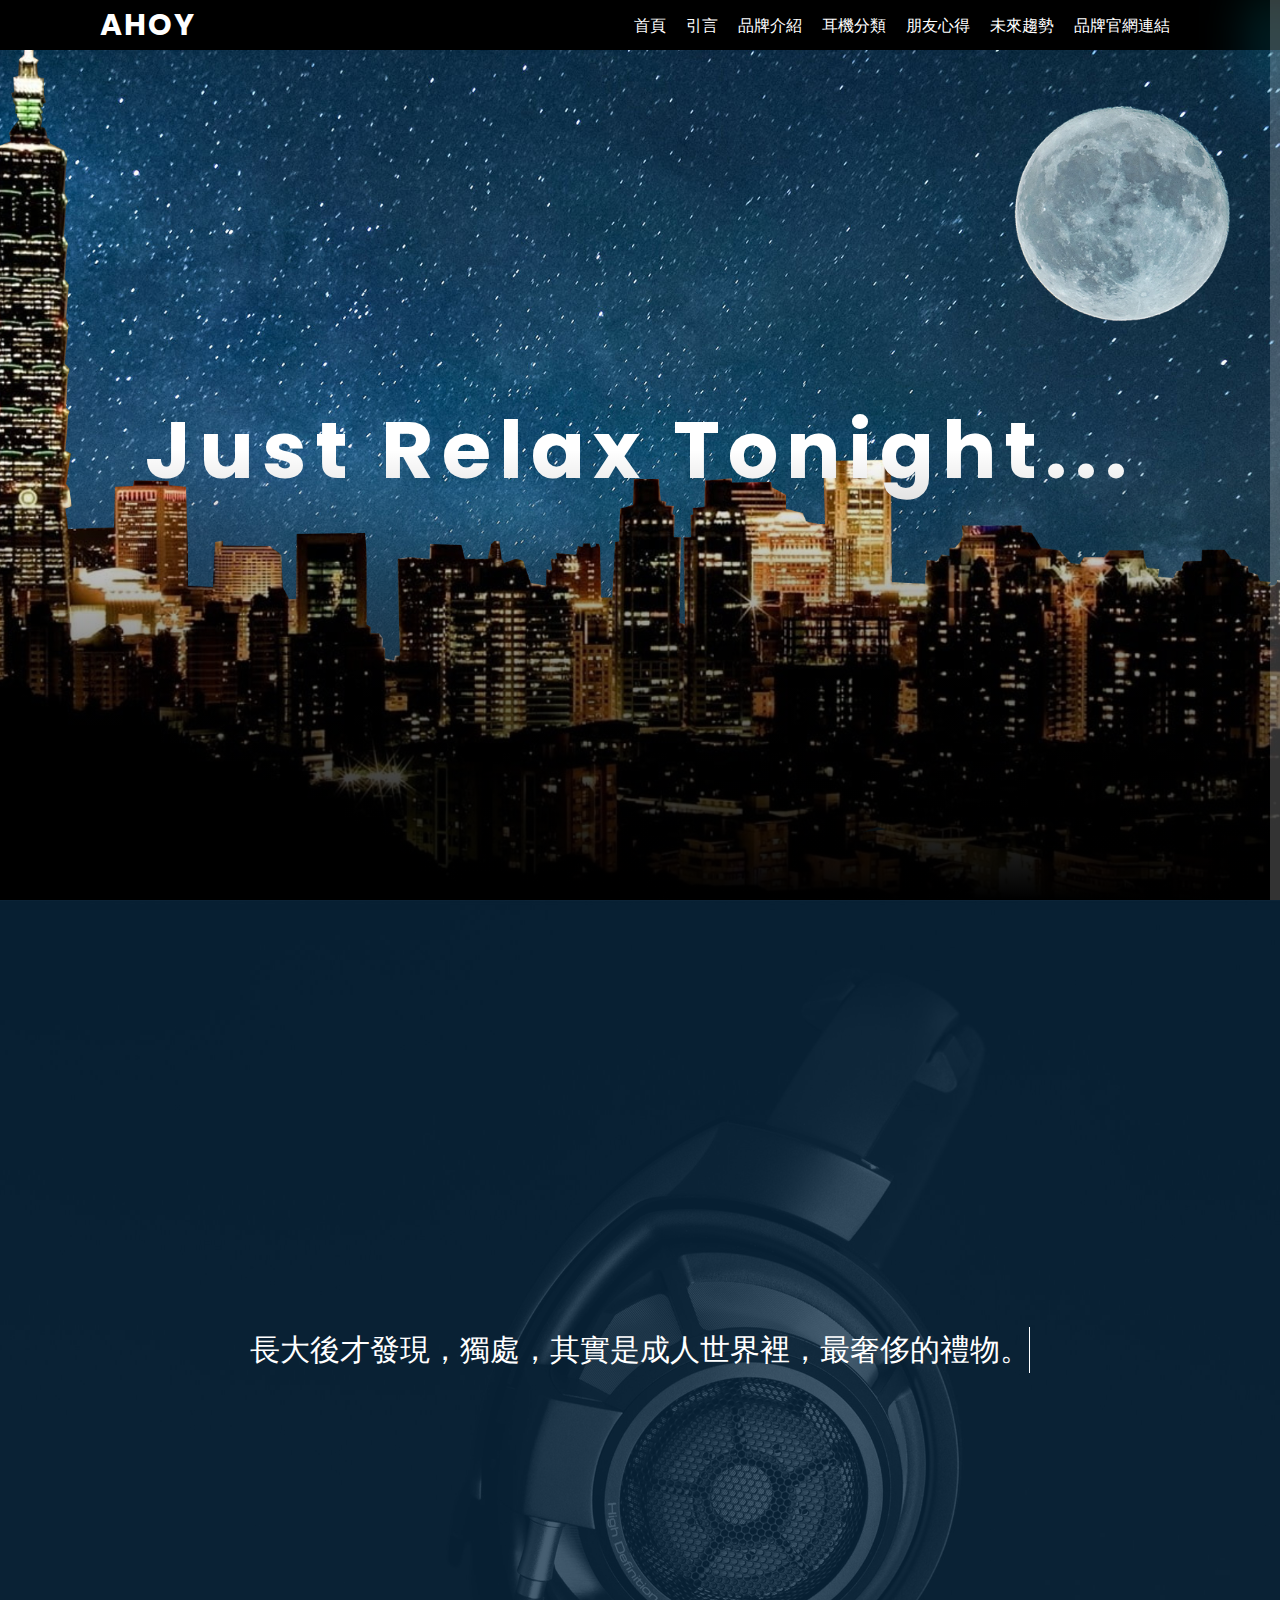
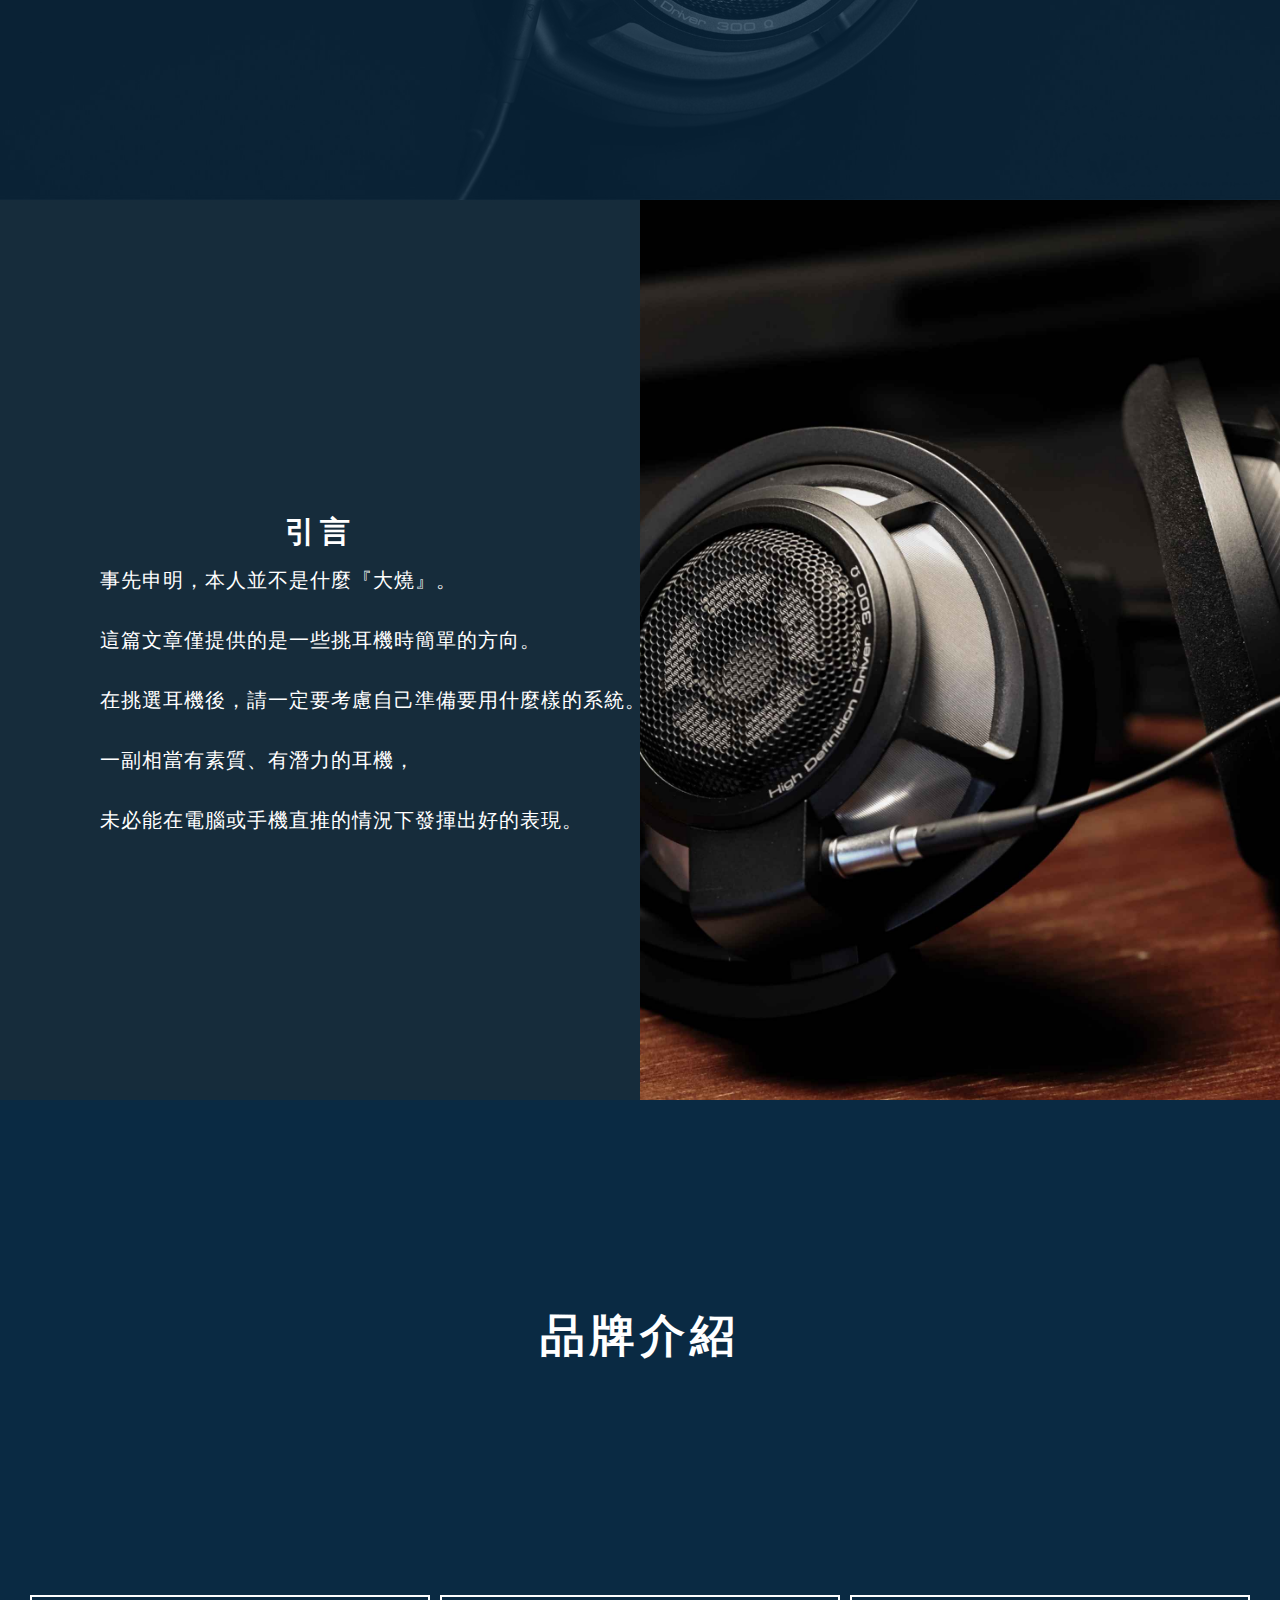
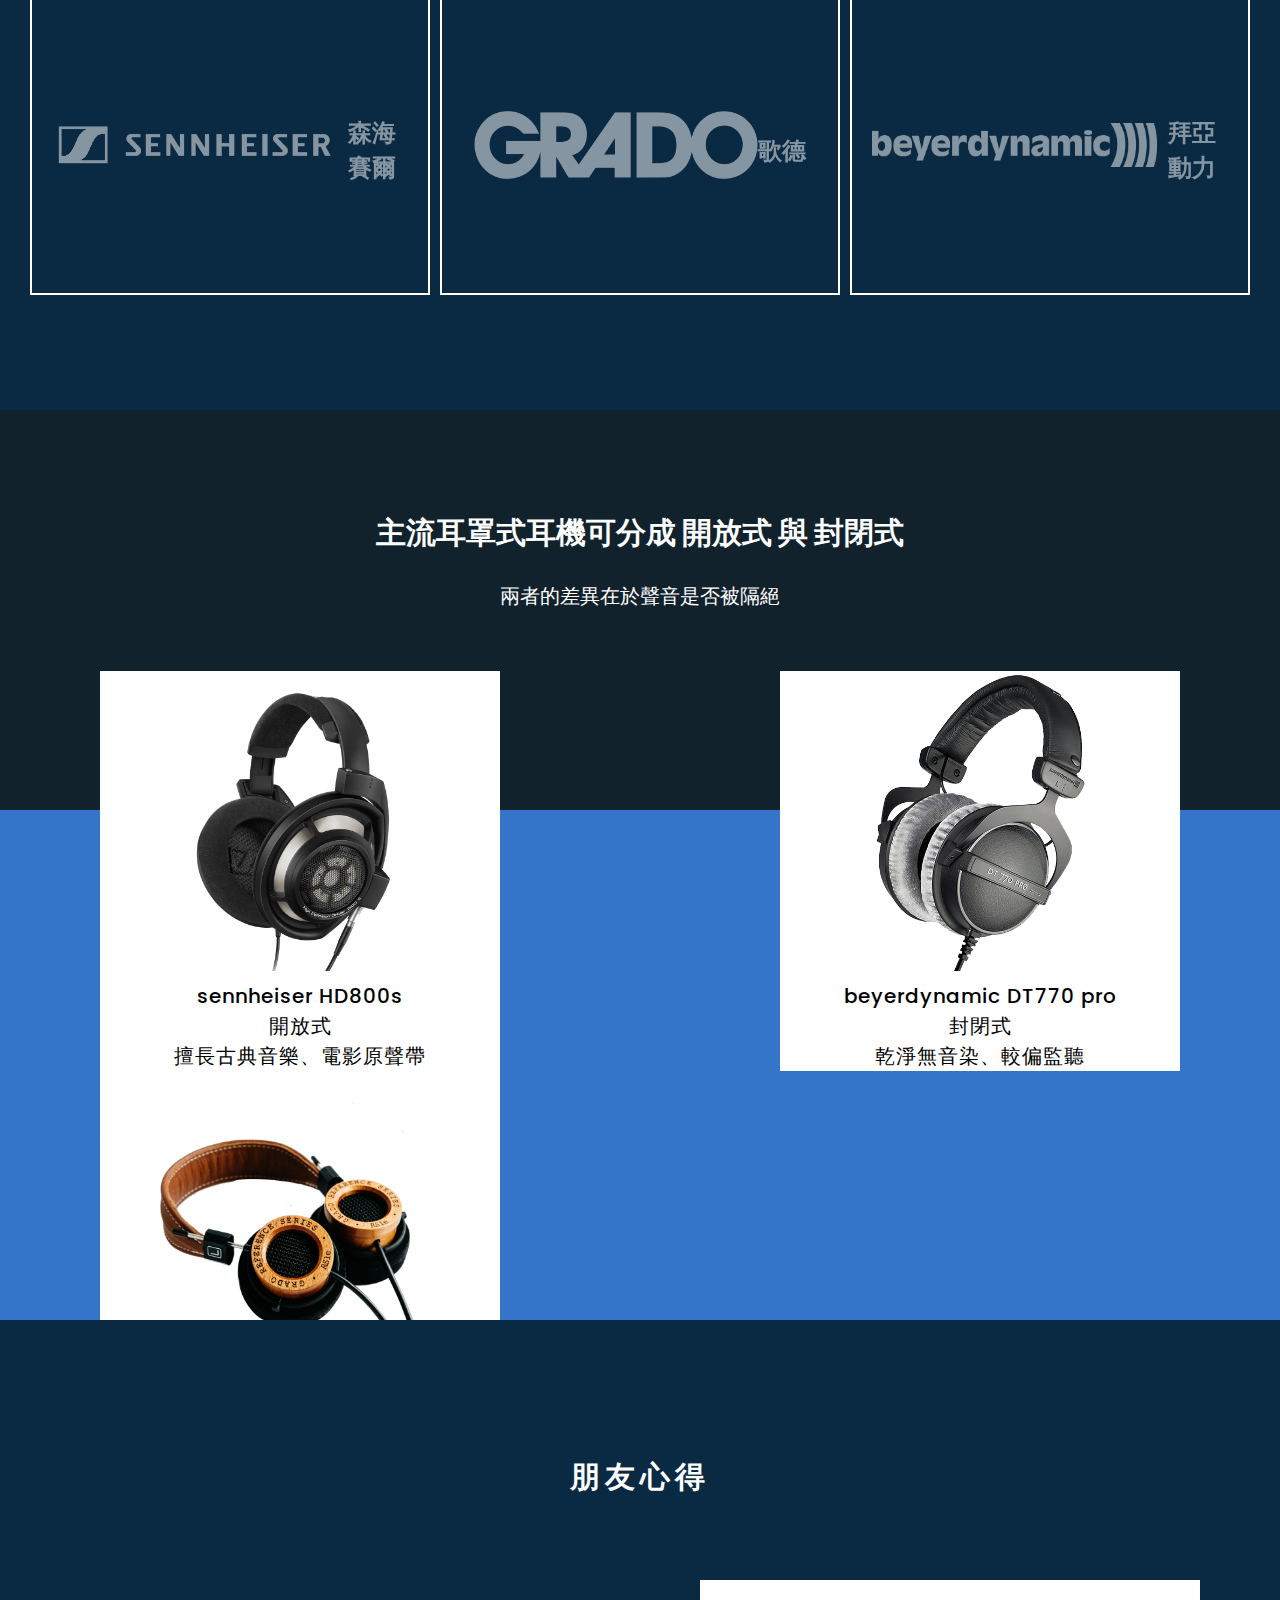
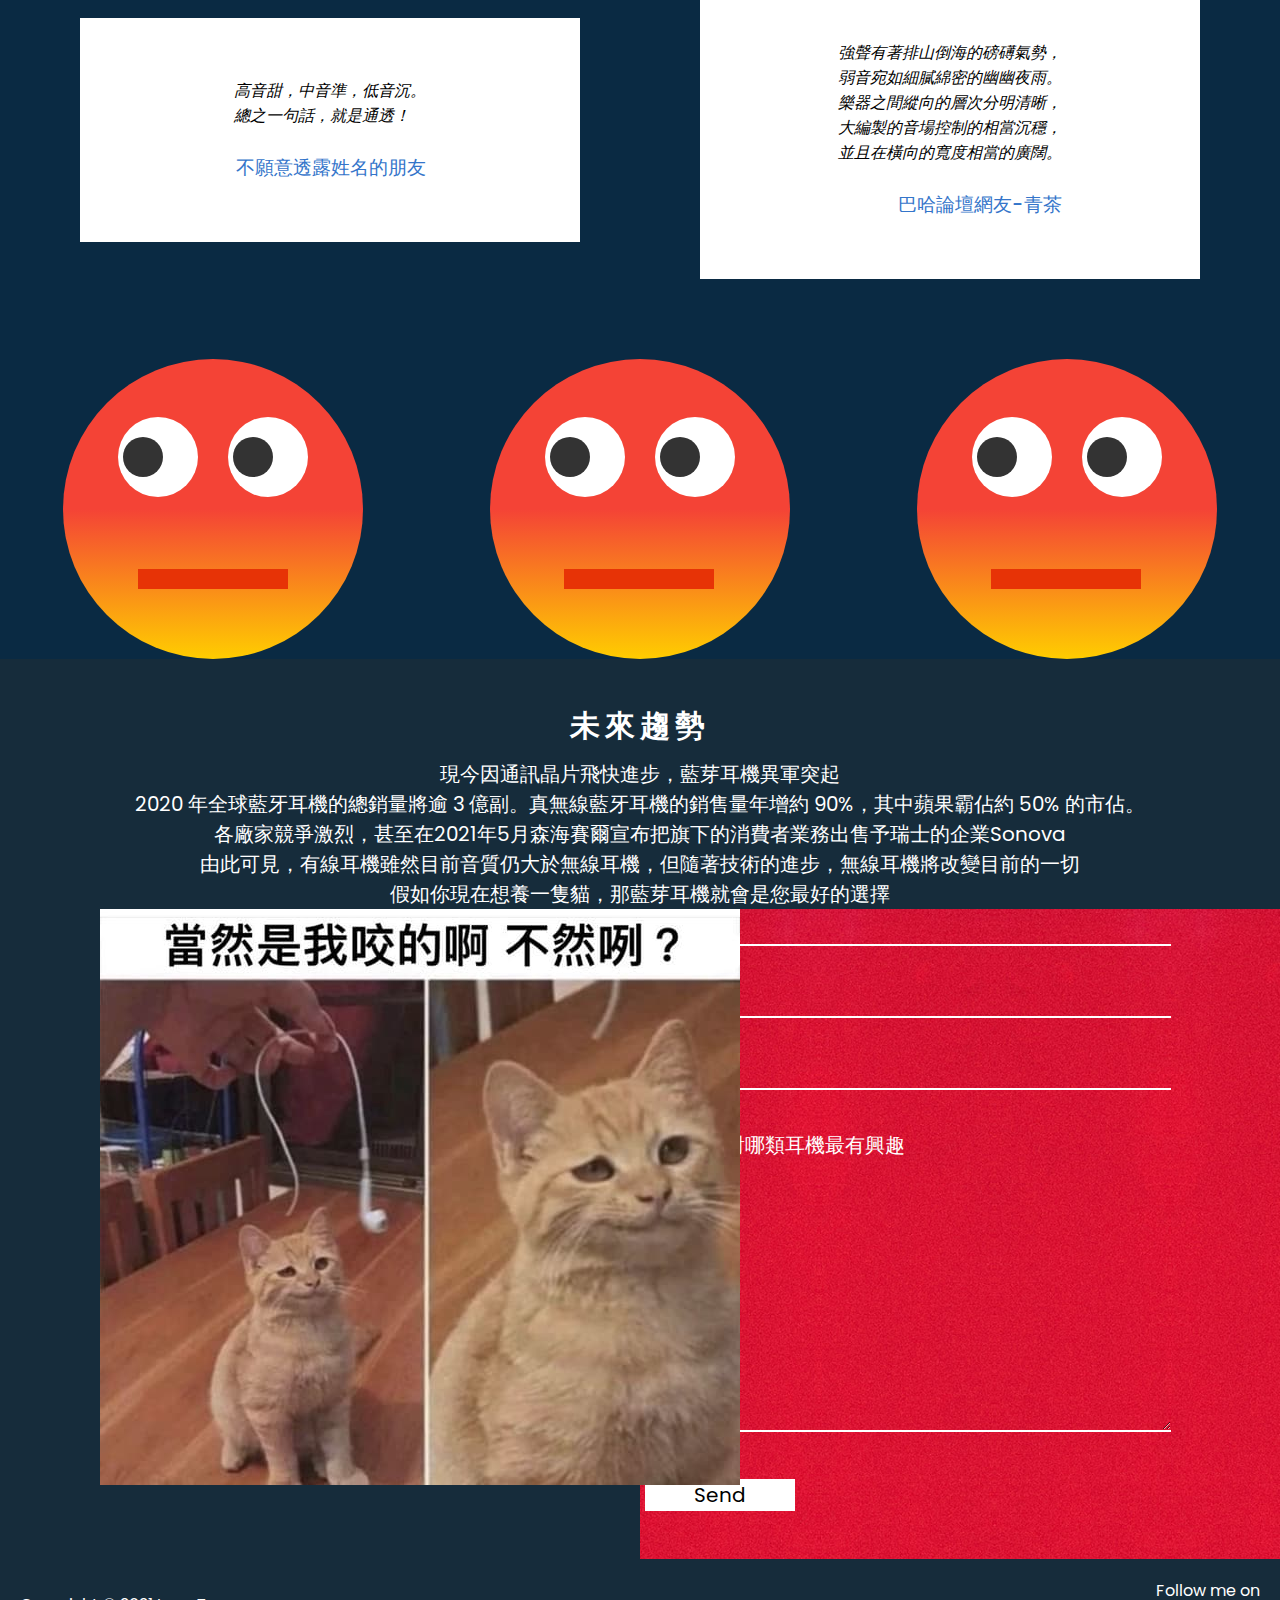
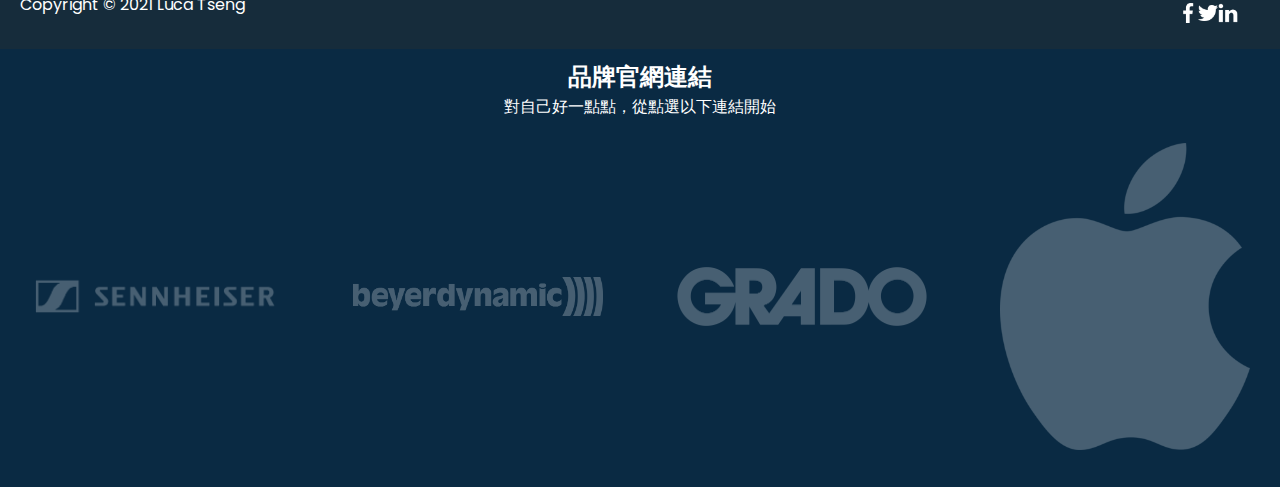
<file: Presentation/html/index.html>
<!DOCTYPE html>
<html lang="en">
    <head>
        <meta charset="UTF-8" />
        <meta http-equiv="X-UA-Compatible" content="IE=edge" />
        <meta name="viewport" content="width=device-width, initial-scale=1.0" />
        <link rel="icon" href="demo_icon.gif" type="image/gif" sizes="16x16" />
        <link rel="stylesheet" href="../css/style.css" />
        <link rel="stylesheet" href="../css/CSS_Card_Hover_Effects.css" />
        <title>Headphone Introduction</title>
    </head>
    <body>
        <!-- 側邊滾輪  -->
        <div id="progressBar"></div>
        <div id="scrollPath"></div>
        <!-- hero page 往下滑會有天色漸漸變暗的感覺  -->
        <article>
            <section id="heropage">
                <img src="../image/heropage/skybg.jpg" id="sky" alt="我是天空" />
                <img src="../image/heropage/taipei101night2.png" id="building" alt="我是房子" />
                <img src="../image/heropage/moon.png" alt="我是月亮" id="moon" />
                <h2 id="tonighttext">Just Relax Tonight...</h2>
            </section>
            <!-- nav  -->
            <div id="home" class="banner">
                <header>
                    <a href="#" class="logo">Ahoy</a>

                    <nav>
                        <ul>
                            <li>
                                <a href="#home" onclick="toggle()">首頁</a>
                            </li>
                            <li>
                                <a href="#structure" onclick="toggle()">引言</a>
                            </li>
                            <li>
                                <a href="#brand" onclick="toggle()">品牌介紹</a>
                            </li>

                            <li>
                                <a href="#share" onclick="toggle()">耳機分類</a>
                            </li>
                            <li>
                                <a href="#friend" onclick="toggle()">朋友心得</a>
                            </li>
                            <li>
                                <a href="#future" onclick="toggle()">未來趨勢</a>
                            </li>
                            <li>
                                <a href="#brandlink" onclick="toggle()">品牌官網連結</a>
                            </li>
                        </ul>
                        <div class="toggle" onclick="toggle()"></div>
                    </nav>
                </header>
                <img src="../image/headphone/trHD800sHeadphone.jpg" alt="" />
                <div class="content">
                    <!-- <h2>Headphone</h2> -->
                    <p>長大後才發現，獨處，其實是成人世界裡，最奢侈的禮物。</p>
                </div>
            </div>
            <!-- 引言 -->
            <section class="about" id="structure">
                <div class="contentBx">
                    <h2 class="heading">引言</h2>

                    <p class="textabout">
                        事先申明，本人並不是什麼『大燒』。
                        <br /><br />
                        這篇文章僅提供的是一些挑耳機時簡單的方向。
                        <br /><br />
                        在挑選耳機後，請一定要考慮自己準備要用什麼樣的系統。
                        <br /><br />
                        一副相當有素質、有潛力的耳機，
                        <br /><br />
                        未必能在電腦或手機直推的情況下發揮出好的表現。
                    </p>
                </div>
                <div class="imgBx"></div>
            </section>
            <!-- 滑動式卡片 -->
            <section id="brand">
                <div class="heading">
                    <h2>品牌介紹</h2>
                    <br />
                    <!-- <p>以下是個人喜歡的品牌</p> -->
                </div>
                <div class="fuckme">
                    <div class="card">
                        <div class="face face1">
                            <div class="content">
                                <img src="../image/brand/sennheiser.png" alt="" />
                                <h3>森海賽爾</h3>
                            </div>
                        </div>
                        <div class="face face2">
                            <div class="content">
                                <p>
                                    擁有悠久歷史的耳機大廠，於西元1945年在德國成立。 1991年推出被成為耳機皇帝“Orpheus” 聲音風格趨向平淡厚實而不失大氣，音色醇厚、
                                    溫暖舒服，特別是女聲與弦樂器，中頻的人聲表現微 甜、細緻、感染力好，低頻表現屬於比較寬鬆、大片 的，喜歡扎實感覺的人可能會不習慣。
                                </p>
                                <a href="https://en-us.sennheiser.com/">read more</a>
                            </div>
                        </div>
                    </div>
                    <div class="card">
                        <div class="face face1">
                            <div class="content">
                                <img src="../image/brand/grado-wordmark-black.png" alt="" />
                                <h3>歌德</h3>
                            </div>
                        </div>
                        <div class="face face2">
                            <div class="content">
                                <p>
                                    擁有悠久歷史的耳機小廠，於西元1955年在美國成立。 效率高，在電腦或是手機直推都具有不錯的表現。
                                    再來是聲音的部分，Grado的耳機大多都具有通透且明亮的特色，活生感強、高頻的表現相當活潑。
                                    但相對的，它們家耳機的聲音比較刺激。攻擊性、侵略感相較於其他耳機要來得多一些。
                                </p>
                                <a href="https://gradolabs.com/">read more</a>
                            </div>
                        </div>
                    </div>
                    <div class="card">
                        <div class="face face1">
                            <div class="content">
                                <img src="../image/brand/beyerdynamic-logo-vector.png" alt="" />
                                <h3>拜亞動力</h3>
                            </div>
                        </div>
                        <div class="face face2">
                            <div class="content">
                                <p>
                                    擁有悠久歷史的耳機大廠，於西元1924年在德國成立。 1937年發明世界上第一款動圈式耳機 聲音直接有力，音場包圍感好，空間感一流，高音細膩纖細、低音又有
                                    Q度、中音扎實夠力，聲音表現更趨於中性，各式各樣 的音樂類型都可以展現出來他音樂的韻味。
                                </p>
                                <a href="https://europe.beyerdynamic.com/">read more</a>
                            </div>
                        </div>
                    </div>
                </div>
            </section>
            <!-- 耳機分類 -->
            <section class="services" id="share">
                <h2 class="heading">主流耳罩式耳機可分成 開放式 與 封閉式</h2>
                <br />
                <p>兩者的差異在於聲音是否被隔絕</p>

                <div class="ServiceContainer">
                    <div class="serviceBx">
                        <div>
                            <img src="../image/headphone/hd800s.png" alt="sennheiser" />
                            <div>
                                <h2>sennheiser HD800s</h2>
                                <h2>開放式</h2>
                                <h2>擅長古典音樂、電影原聲帶</h2>
                            </div>
                        </div>
                    </div>
                    <div class="serviceBx">
                        <div>
                            <img src="../image/headphone/dt770pro.png" alt="beyerdynamic" />
                            <div>
                                <h2>beyerdynamic DT770 pro</h2>
                                <h2>封閉式</h2>
                                <h2>乾淨無音染、較偏監聽</h2>
                            </div>
                        </div>
                    </div>
                    <div class="serviceBx">
                        <div>
                            <img src="../image/headphone/grado_Rs1e.png" alt="Grado" />
                            <div>
                                <h2>Grado Rs1e</h2>
                                <h2>開放式</h2>
                                <h2>人聲韻味十足</h2>
                            </div>
                        </div>
                    </div>
                </div>
            </section>
            <!-- 還沒想好要放啥 -->
            <section class="technology">
                <div class="contentBx">
                    <h2 class="heading">系統搭配分享</h2>
                    <p>DAC 的部分用Chord的Hugo2</p>
                    <p>配合鐵三角的BHA-100耳機擴大機</p>
                    <p>簡單處理也可以有好聲音</p>
                </div>
            </section>
            <!-- 還沒想好要放啥 -->
            <!-- <section class="client">
                <h2 class="heading">個人系統分享2</h2>
                <p class="textclient">
                    Lorem ipsum dolor sit amet consectetur, adipisicing elit.
                    Eveniet ullam dicta sint dolor dolorum eaque, necessitatibus
                    debitis temporibus quas possimus facilis amet aliquid
                    consectetur? Culpa voluptates dolores iusto repudiandae
                    quae?
                </p>
                <div class="imgBx">
                    <a href="https://en-us.sennheiser.com/"
                        ><img src="../image/brand/sennheiser.png" alt=""
                    /></a>
                    <a href="https://europe.beyerdynamic.com/"
                        ><img
                            src="../image/brand/beyerdynamic-logo-vector.png"
                            alt=""
                    /></a>
                    <a href="https://gradolabs.com/"
                        ><img
                            src="../image/brand/grado-wordmark-black.png"
                            alt=""
                    /></a>
                    <a href="https://www.apple.com/tw/airpods-pro/"
                        ><img src="../image/assets/brand4.png" alt=""
                    /></a>
                </div>
            </section> -->
            <!-- 這邊放一點好笑的東西好了 -->
            <section class="testimonials" id="friend">
                <h2 class="heading">朋友心得</h2>
                <div class="testimonialsContainer">
                    <div class="contentBx">
                        <div>
                            <p>高音甜，中音準，低音沉。</p>

                            <p>總之一句話，就是通透！</p>

                            <br />
                            <h3>不願意透露姓名的朋友</h3>
                        </div>
                    </div>
                    <div class="contentBx">
                        <div>
                            <p>
                                強聲有著排山倒海的磅礡氣勢，<br />
                                弱音宛如細膩綿密的幽幽夜雨。<br />
                                樂器之間縱向的層次分明清晰，<br />
                                大編製的音場控制的相當沉穩，<br />
                                並且在橫向的寬度相當的廣闊。<br />
                            </p>
                            <br />
                            <h3>巴哈論壇網友-青茶</h3>
                        </div>
                    </div>
                </div>
                <div class="container" onclick="mOOnface()">
                    <div class="face face1">
                        <div class="eyes">
                            <div class="eye"></div>
                            <div class="eye"></div>
                        </div>
                    </div>
                    <div class="face face2">
                        <div class="eyes">
                            <div class="eye"></div>
                            <div class="eye"></div>
                        </div>
                    </div>
                    <div class="face face3">
                        <div class="eyes">
                            <div class="eye"></div>
                            <div class="eye"></div>
                        </div>
                    </div>
                </div>
            </section>
            <!-- 小結尾 -->
            <section class="futurecontact" id="future">
                <div class="futuretext">
                    <h2 class="heading">未來趨勢</h2>
                    <p>現今因通訊晶片飛快進步，藍芽耳機異軍突起</p>
                    <p>2020 年全球藍牙耳機的總銷量將逾 3 億副。真無線藍牙耳機的銷售量年增約 90%，其中蘋果霸佔約 50% 的市佔。</p>
                    <p>各廠家競爭激烈，甚至在2021年5月森海賽爾宣布把旗下的消費者業務出售予瑞士的企業Sonova</p>
                    <p>由此可見，有線耳機雖然目前音質仍大於無線耳機，但隨著技術的進步，無線耳機將改變目前的一切</p>
                    <p>假如你現在想養一隻貓，那藍芽耳機就會是您最好的選擇</p>
                </div>
                <div class="twoblock">
                    <div class="imgBx2">
                        <img src="../image/梗圖/naughtycat2.jpeg" alt="" />
                    </div>
                    <div class="formBx">
                        <div class="form">
                            <div class="inputBx">
                                <input type="text" name="" placeholder="姓名" />
                            </div>
                            <div class="inputBx">
                                <input type="email" name="" placeholder="電子信箱" required />
                            </div>
                            <div class="inputBx">
                                <input type="text" name="" placeholder="電話號碼" pattern="[09]{2}-[0-9]{8}" />
                            </div>
                            <div class="inputBx">
                                <textarea name="" id="" cols="30" rows="10" placeholder="請留下您對哪類耳機最有興趣"></textarea>
                            </div>
                            <div class="inputBx">
                                <input
                                    type="submit"
                                    value="Send"
                                    style="width: 150px; border: 1px solid var(--white); background: var(--white); color: var(--black); cursor: pointer; font-weight: 400px"
                                />
                            </div>
                        </div>
                    </div>
                </div>
            </section>
            <!-- 表單 -->
            <!-- <section>
                <div
                    class="contentBx redbg"
                    style="
                        background: url(../image/assets/red.jpg);
                        background-size: cover;
                        background-position: center;
                        width: 50%;
                    "
                >
                    <div class="form">
                        <div class="inputBx">
                            <input type="text" name="" placeholder="姓名" />
                        </div>
                        <div class="inputBx">
                            <input
                                type="email"
                                name=""
                                placeholder="電子信箱"
                                required
                            />
                        </div>
                        <div class="inputBx">
                            <input
                                type="text"
                                name=""
                                placeholder="電話號碼"
                                pattern="[09]{2}-[0-9]{8}"
                            />
                        </div>
                        <div class="inputBx">
                            <textarea
                                name=""
                                id=""
                                cols="30"
                                rows="10"
                                placeholder="請留下您對哪類耳機最有興趣"
                            ></textarea>
                        </div>
                        <div class="inputBx">
                            <input
                                type="submit"
                                value="Send"
                                style="
                                    width: 150px;
                                    border: 1px solid var(--white);
                                    background: var(--white);
                                    color: var(--black);
                                    cursor: pointer;
                                    font-weight: 400px;
                                "
                            />
                        </div>
                    </div>
                </div>
                <div class="imgBx2"></div>
            </section> -->
        </article>
        <!-- footer -->
        <section class="footer">
            <p class="footertext">Copyright &copy; 2021 Luca Tseng</p>
            <div class="followUs">
                <p class="footertext">Follow me on</p>
                <ul>
                    <li>
                        <a href="https://www.facebook.com/road83420/"><img src="../image/assets/facebook.png" alt="fff" /></a>
                    </li>
                    <li>
                        <a href="https://www.facebook.com/road83420/"><img src="../image/assets/twitter.png" alt="ff" /></a>
                    </li>
                    <li>
                        <a href="https://www.facebook.com/road83420/"><img src="../image/assets/linkedin.png" alt="f" /></a>
                    </li>
                </ul>
            </div>
        </section>
        <!-- 品牌官網連結 -->
        <section class="client" id="brandlink">
            <h2 class="heading">品牌官網連結</h2>
            <p class="textclient">對自己好一點點，從點選以下連結開始</p>
            <div class="imgBx">
                <a href="https://en-us.sennheiser.com/"><img src="../image/brand/sennheiser.png" alt="" /></a>
                <a href="https://europe.beyerdynamic.com/"><img src="../image/brand/beyerdynamic-logo-vector.png" alt="" /></a>
                <a href="https://gradolabs.com/"><img src="../image/brand/grado-wordmark-black.png" alt="" /></a>
                <a href="https://www.apple.com/tw/airpods-pro/"><img src="../image/brand/apple_logo_PNG19682.png" alt="" /></a>
            </div>
        </section>

        <script src="../js/script.js"></script>
    </body>
</html>
</file>
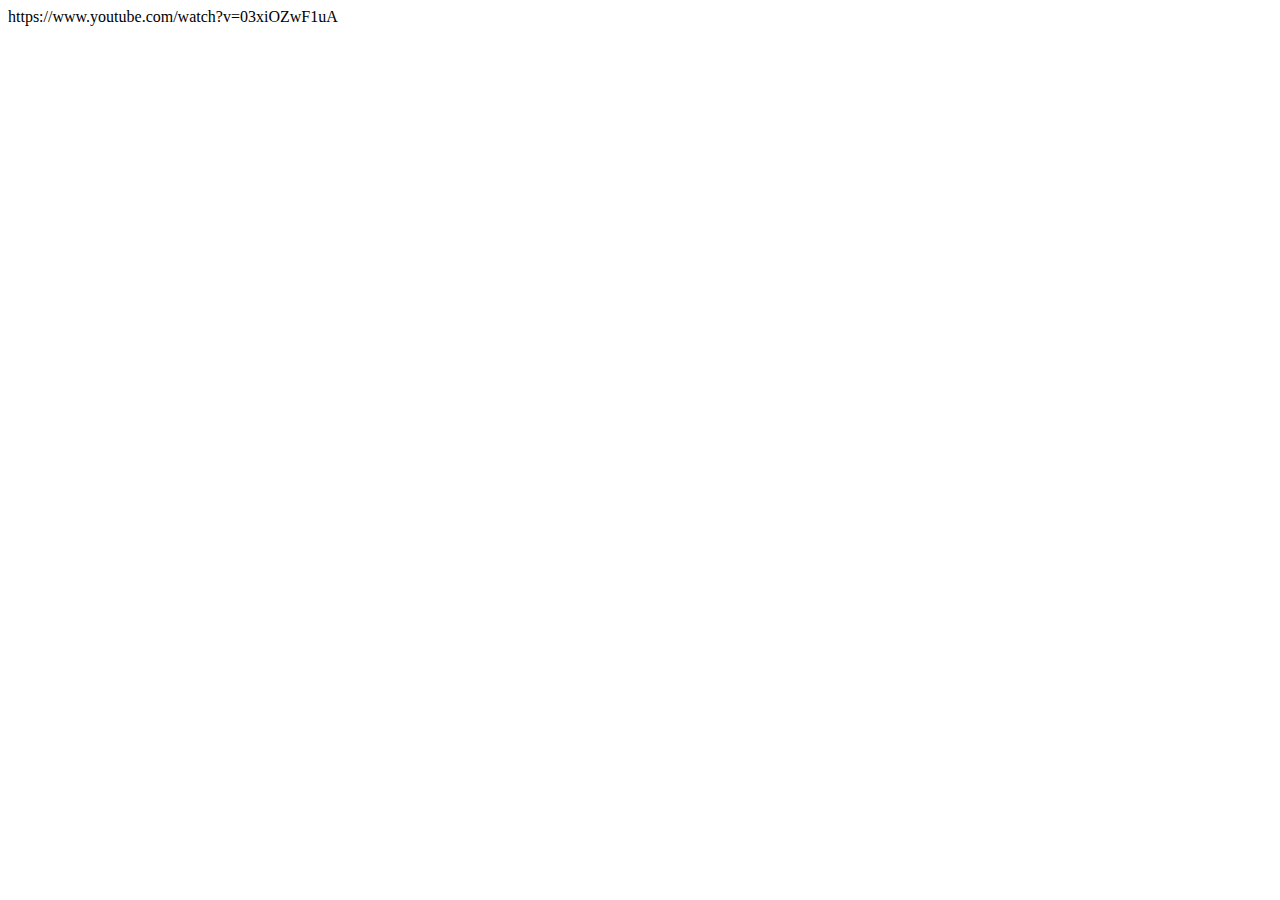
<file: Presentation/html/credit_card.html>
<!DOCTYPE html>
<html lang="en">
    <head>
        <meta charset="UTF-8" />
        <meta http-equiv="X-UA-Compatible" content="IE=edge" />
        <meta name="viewport" content="width=device-width, initial-scale=1.0" />
        <title>Document</title>
    </head>
    <body>
        https://www.youtube.com/watch?v=03xiOZwF1uA
        <div class="payment">
            <div class="bg"></div>
            <div class="card"></div>
        </div>
    </body>
</html>
</file>
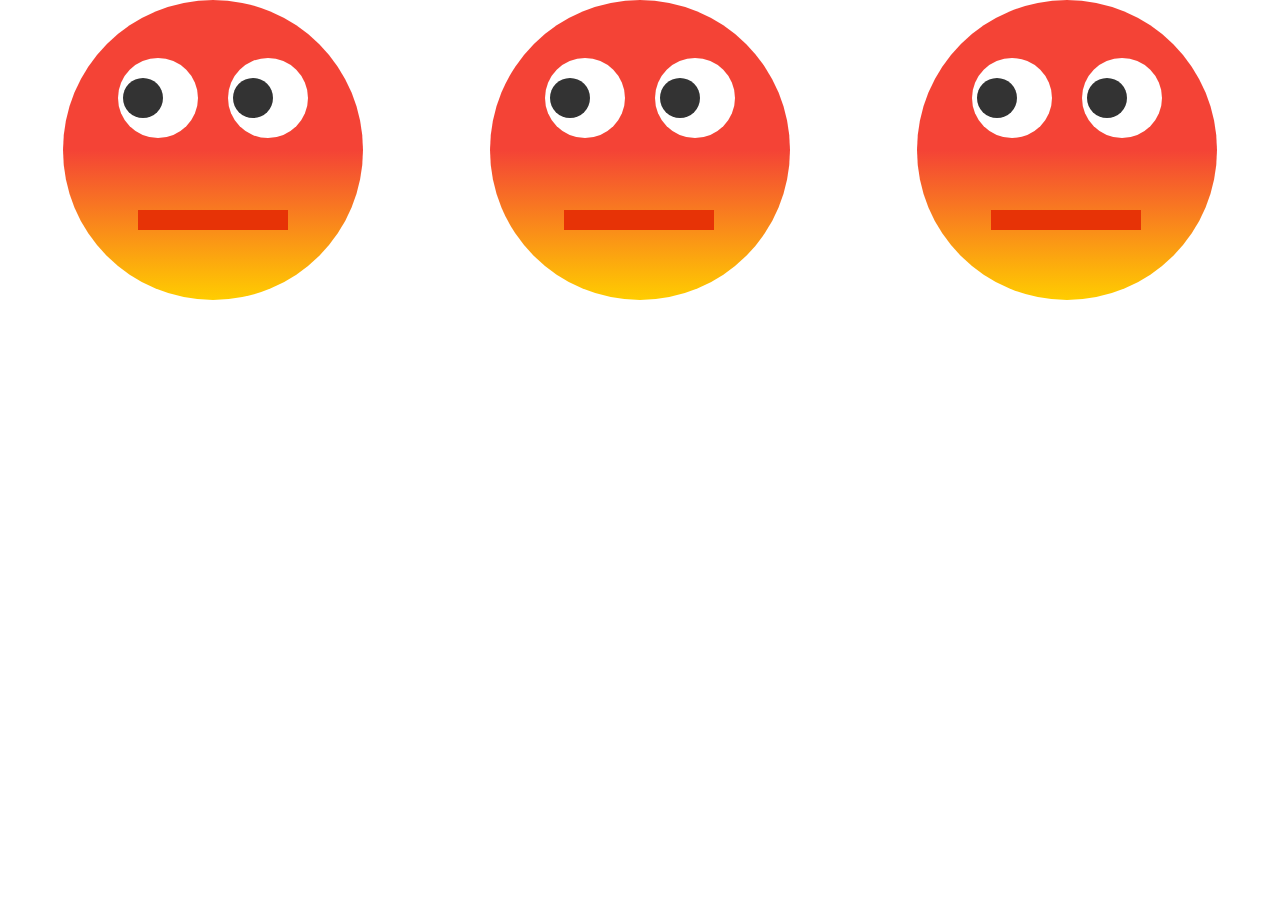
<file: Presentation/html/眼睛.html>
<!DOCTYPE html>
<html lang="en">
    <head>
        <meta charset="UTF-8" />
        <meta http-equiv="X-UA-Compatible" content="IE=edge" />
        <meta name="viewport" content="width=device-width, initial-scale=1.0" />
        <title>Document</title>
        <link rel="stylesheet" href="../css/style.css" />
    </head>
    <body>
        <div class="container" onclick="mOOnface()">
            <div class="face face1">
                <div class="eyes">
                    <div class="eye"></div>
                    <div class="eye"></div>
                </div>
            </div>
            <div class="face face2">
                <div class="eyes">
                    <div class="eye"></div>
                    <div class="eye"></div>
                </div>
            </div>
            <div class="face face3">
                <div class="eyes">
                    <div class="eye"></div>
                    <div class="eye"></div>
                </div>
            </div>
        </div>
        <script src="../js/眼睛.js"></script>
    </body>
</html>
</file>
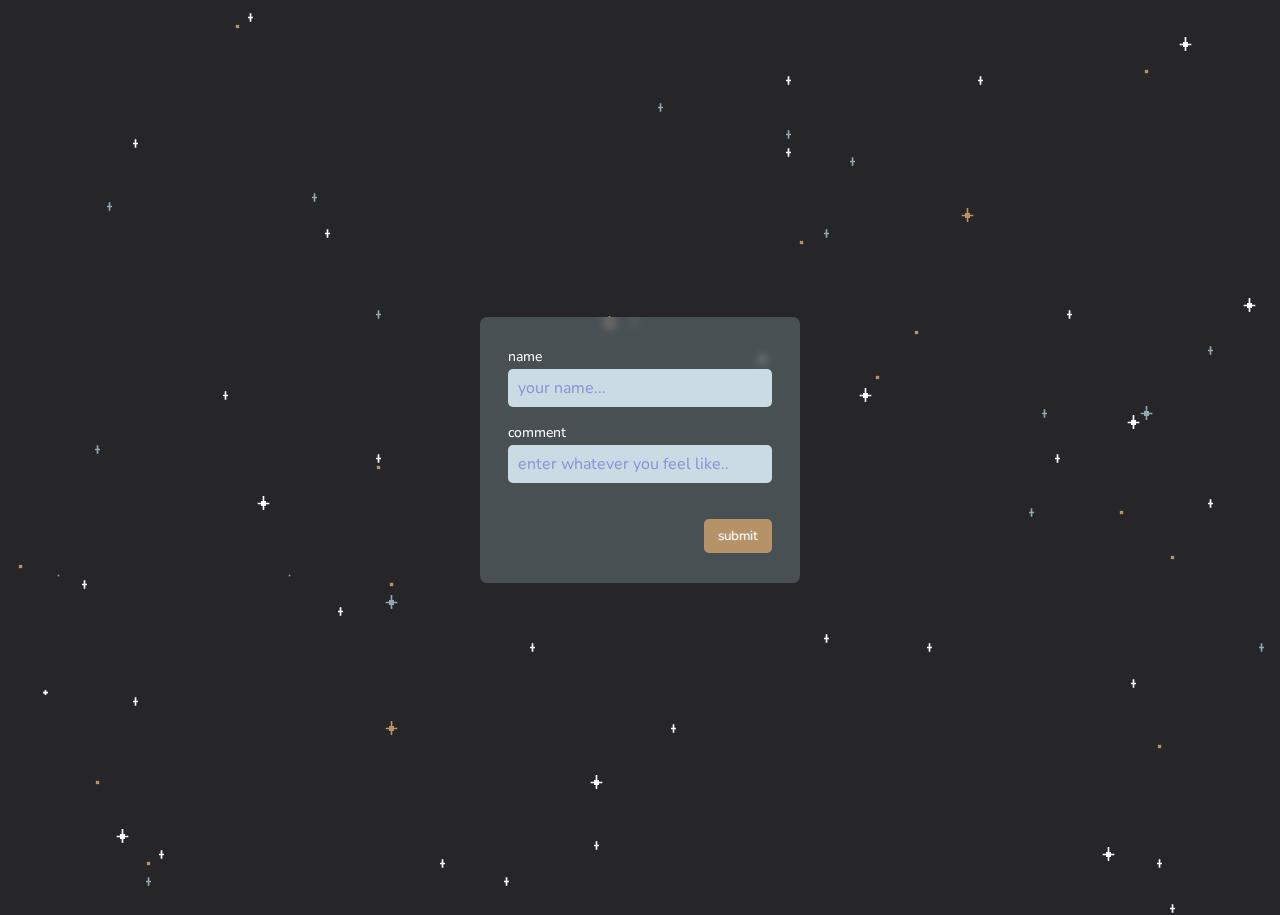
<file: Presentation/html/表單提交.html>
<!DOCTYPE html>
<html lang="en">
    <head>
        <meta charset="UTF-8" />
        <meta http-equiv="X-UA-Compatible" content="IE=edge" />
        <meta name="viewport" content="width=device-width, initial-scale=1.0" />
        <title>Document</title>
        <link rel="stylesheet" href="../css/表單提交.css" />
    </head>
    <body>
        <div class="wrapper flex_box">
            <form>
                <div class="input">
                    <label> name </label>
                    <input
                        class="name"
                        placeholder="your name..."
                        type="text"
                    />
                </div>
                <div class="input">
                    <label> comment </label>
                    <input
                        class="comment"
                        placeholder="enter whatever you feel like.."
                        type="text"
                    />
                </div>
                <div class="button_wrapper">
                    <button>submit</button>
                </div>
            </form>
        </div>

        <div class="cover"></div>
        <script src="../js/表單提交.js"></script>
    </body>
</html>
</file>
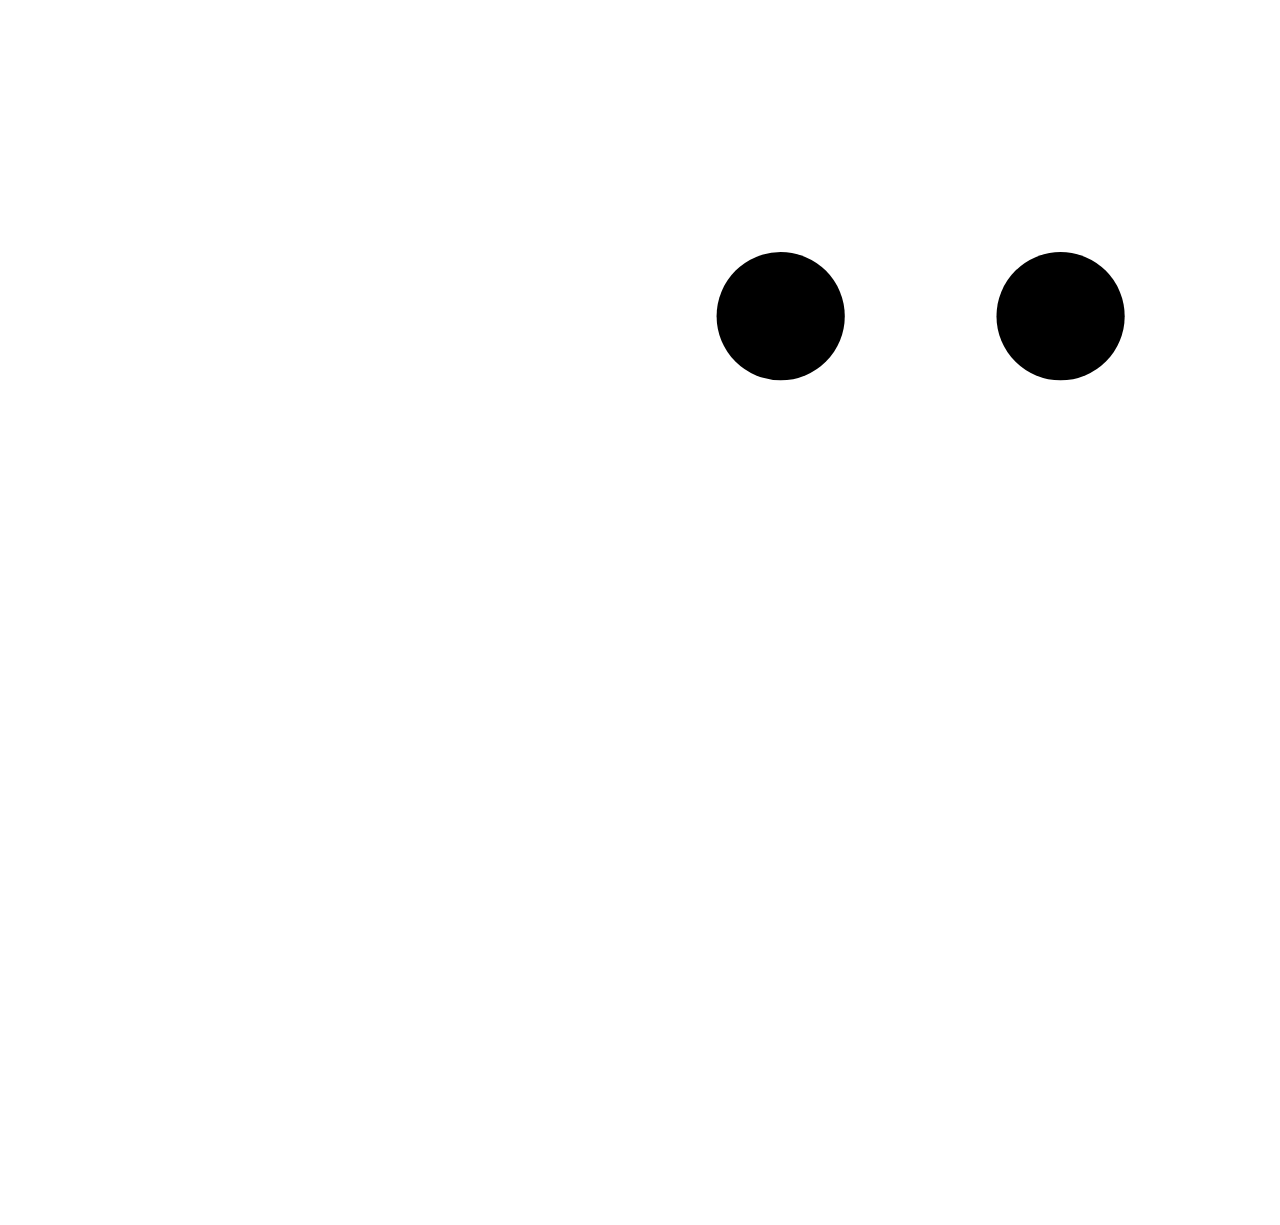
<file: Presentation/html/貓.html>
<!DOCTYPE html>
<html lang="en">
    <head>
        <meta charset="UTF-8" />
        <meta http-equiv="X-UA-Compatible" content="IE=edge" />
        <meta name="viewport" content="width=device-width, initial-scale=1.0" />
        <title>Document</title>
        <link rel="stylesheet" href="../css/貓.css" />
    </head>
    <body>
        <svg
            viewBox="0 0 493 470"
            fill="none"
            xmlns="http://www.w3.org/2000/svg"
        >
            <circle
                class="pupil"
                cx="301.377"
                cy="120.203"
                r="25"
                fill="black"
            ></circle>
            <circle
                class="pupil"
                cx="410.549"
                cy="120.203"
                r="25"
                fill="black"
            ></circle>
            <!-- <path
                fill-rule="evenodd"
                clip-rule="evenodd"
                d="M259.889 15.0499V70.8143H259.876V221.295L258.4 221.295H256.925V221.306C204.644 222.094 162.506 264.721 162.506 317.189C162.506 317.682 162.51 318.174 162.517 318.664H162.506L162.506 432.262C108.996 416.323 97.8602 285.614 97.5813 232.691C97.589 232.336 97.5928 231.979 97.5928 231.622C97.5928 231.19 97.5872 230.759 97.576 230.33C97.5769 229.247 97.5827 228.202 97.5928 227.196L97.3926 227.176C95.1473 202.372 74.2973 182.937 48.908 182.937C23.6523 182.937 2.88829 202.168 0.460371 226.785C0.379264 226.92 0.300188 227.057 0.223163 227.196C-5.67803 379.447 106.937 458.326 162.506 469.145L397.078 469.145L398.554 469.145V469.134C450.834 468.345 492.973 425.719 492.973 373.25C492.973 372.983 492.972 372.716 492.969 372.449C492.969 372.36 492.968 372.272 492.967 372.183C492.965 372.047 492.964 371.911 492.962 371.775H492.973V221.295V71.4081H492.986V15.3468C493.478 7.47851 480.594 -5.89754 466.431 3.54437C452.416 12.8874 421.837 51.8923 407.857 70.8143H345.238C331.36 52.0065 300.533 12.6397 286.445 3.24749C272.282 -6.19442 259.397 7.18163 259.889 15.0499ZM360.21 152.253C360.21 174.252 342.376 192.086 320.377 192.086C298.377 192.086 280.543 174.252 280.543 152.253C280.543 130.253 298.377 112.42 320.377 112.42C342.376 112.42 360.21 130.253 360.21 152.253ZM429.549 192.086C451.548 192.086 469.382 174.252 469.382 152.253C469.382 130.253 451.548 112.42 429.549 112.42C407.549 112.42 389.716 130.253 389.716 152.253C389.716 174.252 407.549 192.086 429.549 192.086Z"
                fill="#232323"
            ></path>
            <path
                fill-rule="evenodd"
                clip-rule="evenodd"
                d="M377.899 191.671C384.633 191.124 389.702 188.743 389.702 185.888C389.702 182.628 383.097 179.986 374.949 179.986C366.801 179.986 360.196 182.628 360.196 185.888C360.196 188.743 365.264 191.124 371.998 191.671V206.542H366.097C364.468 206.542 363.146 207.863 363.146 209.492C363.146 211.122 364.468 212.443 366.097 212.443H366.1H383.797H383.801C385.43 212.443 386.751 211.122 386.751 209.492C386.751 207.863 385.43 206.542 383.801 206.542H377.899V191.671Z"
                fill="#FACCFB"
            ></path> -->
        </svg>
        <script src="../js/貓.js"></script>
    </body>
</html>
</file>
<file: Presentation/css/style.css>
@import url("https:/fonts.googleapis.com/css?family=Poppins:300,400,500,600,700,800,900&display=swap");
* {
    margin: 0;
    padding: 0;
    font-family: "Poppins", sans-serif;
    box-sizing: border-box;
    scroll-behavior: smooth;
}
:root {
    --darkblue: #0a2a43;
    --veryDarkblue: #12222d;
    --blue: #3475ca;
    --white: #fff;
    --darkgreen: #162c3b;
    --black: #000000;
    --text00: 60px;
    --text01: 30px;
    --text02: 20px;
    --zindex00: 30000;
    --zindex01: 20000;
    --zindex02: 10000;
    --zindex03: 9000;
}
body {
    display: flex;
    flex-direction: column;
}
/* 側邊欄 */
::-webkit-scrollbar {
    width: 0; /*我們先把原本的滾輪欄弄掉*/
}
#scrollPath {
    /*白底滾輪欄*/
    position: fixed;
    top: 0; /*沒這行 還行*/
    right: 0; /*系統默認在左邊 沒這行也不行*/
    width: 10px;
    height: 100%;
    background: rgba(255, 255, 255, 0.2);
    z-index: var(--zindex00);
}
#progressBar {
    position: fixed;
    top: 0;
    right: 0;
    width: 10px;
    height: 0;
    background: linear-gradient(
        to top,
        #008aff,
        #00ffe7
    ); /*to top就是由下到上*/
    z-index: var(--zindex00);
}
#progressBar::before {
    content: " ";
    position: absolute;
    top: 0;
    right: 0; /*雖然我寫對了 但為啥這邊寫left 沒事*/
    width: 10px;
    height: 0; /*初始狀態為零 */
    background: linear-gradient(to top, #008aff, #00ffe7);
    filter: blur(30px); /* 效果:高斯模糊 這邊使用30000px好像沒差捏*/
}
#progressBar::after {
    content: " ";
    position: absolute;
    top: 0;
    right: 0; /*雖然我寫對了 但為啥這邊寫left 沒事*/
    width: 100%;
    height: 100px; /*經實驗證明 根本沒差 */
    background: linear-gradient(to top, #008aff, #00ffe7);
    filter: blur(30px); /* 效果:高斯模糊*/
}
/*{nav bar}*/
.banner {
    position: relative;
    min-height: 100vh;
    width: 100%;
    background: var(--darkblue);
    display: flex;
    flex-direction: row;
    justify-content: center; /*主軸的中間 在這邊是水平軸*/
    align-items: center; /*交錯軸的中間 在這邊是縱貫軸*/
}
.banner img {
    position: absolute;
    top: 0;
    left: 0;
    width: 100%;
    height: 100%;
    object-fit: cover;
    opacity: 0.25;
}
.banner .content {
    position: relative;
    max-width: 80%; /*將內容寬度限制在一定範圍內。*/
    text-align: center;
}
.banner .content h2 {
    color: var(--white);
    font-size: var(--text00);
}
/* 打字動畫 */
@keyframes typing {
    from {
        width: 0;
    }
    to {
        width: 26em;
    }
}
/* 閃爍游標 */
@keyframes caret {
    50% {
        border-color: transparent;
    }
}
.banner .content p {
    width: 26em;
    border-right: 0.05em solid;
    overflow: hidden;
    white-space: nowrap;
    animation: typing 6s steps(26), caret 1s steps(1);
    animation-iteration-count: infinite;
    color: var(--white);
    font-size: var(--text01);
}
.banner header {
    position: fixed;
    top: 0;
    left: 0;
    width: 100%;
    height: 50px;
    padding: 0px 100px;
    display: flex;
    flex-direction: row;
    justify-content: space-between;
    align-items: center;
    background: var(--black);
    z-index: var(--zindex02);
}
.banner header .logo {
    color: var(--white);
    text-decoration: none;
    font-size: var(--text01);
    text-transform: uppercase;
    font-weight: 700;
    letter-spacing: 2px;
}
.banner header ul {
    position: relative;
    display: flex;
    flex-direction: row;
}

.banner header ul li {
    position: relative;
    list-style: none;
}
.banner header ul li a {
    position: relative;
    padding: 5px 10px;
    color: var(--white);
    display: inline-block;
    text-decoration: none;
    cursor: pointer;
}
.banner header ul li a.active,
.banner header ul li a:hover {
    background: var(--blue);
}
.banner header .toggle {
    display: none;
    position: relative;
    width: 36px;
    height: 28px;
    background: url(../image/assets/toggle.png);
    background-size: cover;
    cursor: pointer;
}
/* {今晚我想好好放鬆 }*/
section#heropage {
    position: relative;
    min-height: 100vh;
    max-width: 100vw;
    overflow: hidden; /*文字往下掉時 會沉到頁面裡*/
    display: flex;
    flex-direction: row;
    justify-content: center;
    align-items: center;
}
section#heropage::before {
    content: " ";
    position: absolute;
    bottom: 0;
    width: 100%;
    height: 50%;
    background: linear-gradient(to top, var(--black), transparent);
    z-index: var(--zindex02);
}
section#heropage img {
    position: absolute;
    top: 0;
    left: 0;
    width: 100%;
    height: 100%;
    object-fit: cover; /*填滿元素的寬度及高度(維持原比例)，通常會剪掉部分的物件。 */
    pointer-events: none;
}
#building {
    z-index: 2;
}
#tonighttext {
    position: relative;
    color: #fff;
    font-size: 5em;
    z-index: 3;
    letter-spacing: 8px;
}

/* 引言 */
.about {
    position: relative;
    min-height: 100vh;
    width: 100%;
    display: flex;
}
.about .contentBx {
    background: var(--darkgreen);
    padding: 100px;
    width: 50%;
    display: flex;
    flex-direction: column;
    justify-content: center;
}
.about .contentBx .heading {
    color: var(--white);
    font-size: var(--text01);
    font-weight: 600;
    letter-spacing: 5px;
    margin-bottom: 10px;
    display: flex;
    justify-content: center;
    align-items: flex-end;
    position: relative;
    max-width: 100vw;
    min-height: 10vh;
}
.about .contentBx .textabout {
    width: 36em;
    /* overflow: hidden;
    white-space: nowrap;
    border-right: 0.05em solid; */
    /* animation: typing 8s steps(25), caret 1s steps(1);
    animation-iteration-count: infinite; */
    color: var(--white);
    font-size: var(--text02);
    font-weight: 300;
    letter-spacing: 1px;
}
.about .imgBx {
    background: url(../image/headphone/nigjtHD800sHeadphone.jpg);
    width: 50%;
    background-size: cover;
    background-position: center;
}
/* 品牌介紹 */
.fuckme {
    background-color: var(--darkblue);
}
#brand {
    background-color: var(--darkblue);
}
#brand .heading {
    color: var(--white);
    font-size: var(--text01);
    font-weight: 600;
    letter-spacing: 5px;
    margin-bottom: 10px;
    display: flex;
    justify-content: center;
    align-items: flex-end;
    position: relative;
    max-width: 100vw;
    min-height: 30vh;
}
/* 耳罩分類方式 */
.services {
    background: var(--veryDarkblue);
    padding: 100px;
    text-align: center;
    height: 100vh;
    width: 100%;
}
.services .ServiceContainer {
    width: 100%;
    display: flex;
    flex-direction: row;
    justify-content: space-between;
    align-items: center;
    flex-wrap: wrap;
    margin-top: 60px;
}
.services .ServiceContainer .serviceBx {
    position: relative;
    background: var(--white);
    width: 400px;
    height: 400px;
    display: flex;
    flex-direction: row;
    justify-content: center;
    align-items: flex-end;
}
.services .ServiceContainer .serviceBx img {
    position: absolute;
    top: 0;
    left: 50px;
    object-fit: cover;
    width: 300px;
    height: 300px;
}
.services h2 {
    color: var(--white);
    font-size: var(--text01);
}
.services p {
    color: var(--white);
    font-size: var(--text02);
}
.services .ServiceContainer .serviceBx h2 {
    color: var(--black);
    font-size: var(--text02);
    font-weight: 500;
    letter-spacing: 1px;
}

/* 小結語 系統搭配分享 */
.technology {
    background: var(--blue);
    min-height: 50vh;
    width: 100%;
    padding: 100px;
    padding-top: 300px;
    margin-top: -500px;
    display: flex;
    flex-direction: row;
    justify-content: space-between;
    align-items: center;
}
.technology .contentBx {
    max-width: 800px;
}
/* .technology .imgBx {
    max-width: 250px;
}
.technology .imgBx img {
    max-width: 100%;
} */
.technology h2 {
    color: var(--white);
}
.technology p {
    color: var(--white);
    width: 18em;
    overflow: hidden;
    animation: typing 3s steps(11), caret 1s steps(1);
    animation-iteration-count: infinite;
    white-space: nowrap;
    border-right: 0.05em solid;
}

.testimonials {
    position: relative;

    background: var(--darkblue);

    min-height: 50vh;
    width: 100%;
    text-align: center;
}
.testimonials .heading {
    color: var(--white);
    font-size: var(--text01);
    font-weight: 600;
    letter-spacing: 5px;
    margin-bottom: 10px;
    display: flex;
    justify-content: center;
    align-items: flex-end;
    position: relative;
    max-width: 100vw;
    min-height: 20vh;
}
.testimonials .testimonialsContainer {
    display: flex;
    flex-direction: row;
    justify-content: space-between;
    align-items: center;
    margin: 30px;
    padding: 50px;
    flex-wrap: wrap;
}
.testimonials .testimonialsContainer .contentBx {
    background: var(--white);
    padding: 60px 50px;
    width: 500px;
    display: flex;
    justify-content: center;
    align-items: center;
    text-align: left;
}
.testimonials .testimonialsContainer .contentBx p {
    font-style: italic;
}
.testimonials .testimonialsContainer .contentBx h3 {
    width: 100%;
    text-align: end;
    font-weight: 500;
    color: var(--blue);
}
.testimonials h2 {
    color: var(--white);
}
/* {moonface} */
.container {
    cursor: url(../image/headphone/grado_mini02.png), pointer;
    width: 100%;
    min-height: 30vh;
    display: flex;
    justify-content: space-around;
    align-items: center;
}
.container .face {
    position: relative;
    width: 300px;
    height: 300px;
    border-radius: 50%;
    background: linear-gradient(180deg, #f44336, #f44336, #ffcd00);
    justify-content: center;
    align-items: center;
}
.container .face:hover {
    background: #ffcd00;
}
/*在臉的前面 建立一個虛擬物件:脫臼的下吧*/
.container .face::before {
    content: " ";
    position: absolute; /*why absolute?*/

    top: 210px;
    width: 150px;
    height: 20px;
    left: 74.3px;
    border-bottom-left-radius: 0px;
    border-bottom-right-radius: 0px;
    background: #e73306;
    transition: 0.5s;
}
/*這個是要開心後的表情 hover不能移到後面去 我們是要 當滑鼠一上去的時候 在他前面附加東西*/
.container .face:hover::before {
    top: 180px;
    width: 70px;
    height: 70px;
    left: 120px;
    border-bottom-left-radius: 35px;
    border-bottom-right-radius: 35px;
    background: #9d0b00;
}
.container .face .eyes {
    position: relative;
    top: 58px;
    left: 40px;
    display: flex;
    flex-direction: row;
    flex-wrap: wrap; /*透過 flex-wrap 來換行*/
}
/*兩隻眼白*/
.container .face .eyes .eye {
    position: relative;
    width: 80px;
    height: 80px;

    display: block;
    background: #fff;
    border-radius: 50%;
    /* border-bottom-left-radius: 35px;
    border-bottom-right-radius: 35px; */
    margin: 0 15px;
    transition: 0.5s;
}
/*兩顆眼瞳*/
.container .face .eyes .eye::before {
    content: " ";
    position: absolute;
    top: 50%;
    left: 25px;
    transform: translate(-50%, -50%);
    width: 40px;
    height: 40px;
    background: #333;
    border-radius: 50%;
}
/* 未來趨勢 */
.futurecontact {
    min-height: 100vh;
    width: 100%;
    background: var(--darkgreen);
}
.futurecontact .futuretext h2 {
    color: var(--white);
    font-size: var(--text01);
    font-weight: 600;
    letter-spacing: 5px;
    margin-bottom: 10px;
    display: flex;
    justify-content: center;
    align-items: flex-end;
    position: relative;
    max-width: 100vw;
    min-height: 10vh;
}
.futurecontact .futuretext p {
    text-align: center;
    color: var(--white);
    font-size: var(--text02);
}
.futurecontact .twoblock {
    display: flex;
    flex-direction: row;
    justify-content: center;
    align-content: center;
    /* border: 2px solid red; */
}
.futurecontact .twoblock .imgBx2 {
    position: relative;
    padding: 0 0 0 100px;
    width: 50%;
    height: 100%;
}
.futurecontact .twoblock .formBx {
    /* border: 1px solid yellow; */
    background: url(../image/assets/red.jpg);
    background-size: cover;
    background-position: center;
    width: 50%;
    height: 650px;
    display: flex;
    flex-direction: row;
    /* justify-content: center; */
    align-content: center;
}
.futurecontact .twoblock .formBx .form .inputBx {
    padding: 5px;
    margin-bottom: 30px;
}
.futurecontact .twoblock .formBx .form .inputBx input {
    background: transparent;
    border: none;
    outline: none;
    padding: 0 0px;
    font-size: var(--text02);
    font-weight: 30px;
    color: var(--white);
    border-bottom: 2px solid var(--white);
    width: 100%;
}

.futurecontact .twoblock .formBx .form .inputBx input::placeholder {
    color: var(--white);
}

.futurecontact .twoblock .formBx .form .inputBx textarea {
    background: transparent;
    border: none;
    outline: none;
    padding: 0px 0;
    font-size: var(--text02);
    font-weight: 200px;
    color: var(--white);

    border-bottom: 2px solid var(--white);
}
.futurecontact .twoblock .formBx .form .inputBx textarea::placeholder {
    color: var(--white);
}
/* 結尾 */
.footer {
    height: 10vh;
    width: 100%;
    background: var(--darkgreen);
    padding: 20px;
    display: flex;
    justify-content: space-between;
    align-items: center;
}
.footer ul {
    display: flex;
    flex-direction: row;
    justify-content: center;
    align-items: center;
}
.footertext {
    color: var(--white);
}
.footer ul li {
    list-style: none;
}
.footer ul li a {
    text-decoration: none;
    margin: 0 10 px;
}
.footer ul li a img {
    filter: invert(1);
    max-width: 20px;
}
.client {
    background: var(--darkblue);
    min-height: 10vh;
    width: 100%;
    padding: 10px;
    text-align: center;
}
.client .imgBx {
    display: flex;
    flex-direction: row;
    justify-content: space-between;
    align-items: center;
    flex-wrap: wrap;
    margin-top: 4px;
}
.client .imgBx img {
    max-width: 250px;
    margin: 20px;
    opacity: 0.25;
    cursor: pointer;
}
.client .imgBx img:hover {
    opacity: 1;
}
.client h2 {
    color: var(--white);
}
.client p {
    color: var(--white);
}
@media (max-width: 992px) {
    section {
        padding: 100px 50px 50px;
        display: flex;
        flex-direction: column;
        justify-content: center;
        align-items: center;
    }
    .banner header {
        padding: 20px 50px;
    }
    .banner header ul {
        position: absolute;
        top: -100%;
        left: 0px;
        width: 100%;
        height: calc(100vh - 50px);
        padding: 50px 100px;
        text-align: center;
        overflow: auto;
        transition: 0.5s;
        background: var(--black);
        flex-direction: column;
        opacity: 0;
        transform: translateY(-100%);
    }
    .banner header .active ul {
        opacity: 1;
        top: 50px;
        transform: translateY(0%);
    }
    .banner header ul li a {
        margin: 10px 0px;
        font-size: 24px;
    }
    .banner header .toggle {
        display: block;
        position: relative;
        width: 30px;
        height: 30px;
        cursor: pointer;
    }
    .banner header .toggle::before {
        content: " ";
        position: absolute;
        bottom: 4px;
        width: 100%;
        height: 2px;
        background: var(--white);
        z-index: 1;

        transition: 0.5s;
    }
    .banner header .toggle::after {
        content: " ";
        position: absolute;
        top: 4px;
        width: 100%;
        height: 2px;
        background: var(--white);
        z-index: 1;
        box-shadow: 0 10px 0 #fff;
        transition: 0.5s;
    }
    .banner header .active .toggle::before {
        top: 14px;
        transition: rotate(45deg);
        box-shadow: 0 0 0 #fff;
    }
    .banner header .active .toggle::after {
        bottom: 14px;
        transition: rotate(-45deg);
    }
    .banner content h2 {
        font-size: 36px;
    }
}
</file>
<file: Presentation/css/CSS_Card_Hover_Effects.css>
.fuckme {
    min-height: 70vh;
    min-width: 50vw;
    width: 100%;
    position: relative;
    display: flex;
    flex-direction: row;
    justify-content: center;
    align-items: center;
}
.fuckme .card {
    position: relative;
    margin: 5px;
}
.fuckme .card .face {
    /*這是把上下兩個區塊選起來*/

    width: 400px;
    height: 300px;
    transition: 0.5s;
}
.fuckme .card .face.face1 {
    backdrop-filter: blur(5px);
    position: relative;
    border: 2px solid var(--white);
    width: 400px;
    height: 300px;
    padding: 20px;
    display: flex;
    box-sizing: border-box;
    justify-content: center;
    align-items: center;
    z-index: 2;
    transform: translateY(200px); /*用了face1會更加下淺*/
}
.fuckme .card:hover .face.face1 {
    transform: translateY(0);
}
.fuckme .card .face.face1 .content {
    opacity: 0.5;
    transition: 0.5s;
    display: flex;
    justify-content: center;
    align-items: center;
}
.fuckme .card:hover .face.face1 .content {
    opacity: 1;
}
.fuckme .card .face.face1 .content img {
    max-width: 80%;
}
.fuckme .card:hover .face.face1 .content img {
    max-width: 95%;
}
.fuckme .card .face.face1 .content h3 {
    margin: 10px 0 0;
    padding: 0;
    color: #fff;
    text-align: center;
    font-size: 1.5rem;
}

.fuckme .card .face.face2 {
    backdrop-filter: blur(5px);
    visibility: hidden;
    position: relative;
    width: 400px;
    height: 300px;
    background: #fff;
    display: flex;
    justify-content: center;
    align-items: center;
    padding: 20px;
    box-sizing: border-box;
    box-shadow: 0 20px 50px rgba(0, 0, 0, 0.8);
    transform: translateY(-100px);
}
.fuckme .card:hover .face.face2 {
    visibility: visible;
    transform: translateY(0);
}
.fuckme .card .face.face2 .content {
    background: #fff;
}
.fuckme .card .face.face2 .content p {
    margin: 0;
    padding: 0;
    background: #fff;
}
.fuckme .card .face.face2 .content a {
    margin: 15px 0 0;
    display: inline-block;
    text-decoration: none;
    font-weight: 900;
    color: #000;
    background: #fff;
    padding: 5px 15px;
    border-radius: 40px;
    border: 5px ridge rgba(28, 110, 164, 0.66);
    border-radius: 40px;
}
.fuckme .card .face.face2 .content a:hover {
    background: #000;
    border: 5px ridge rgba(28, 110, 164, 1);
    color: #fff;
}
</file>
<file: Presentation/css/表單提交.css>
@import url("https://fonts.googleapis.com/css2?family=Nunito:wght@300&display=swap");

* {
    box-sizing: border-box;
}

body {
    padding: 0;
    margin: 0;
    font-family: "Nunito", sans-serif;
    background-color: #262527;
    overflow: hidden;
}

input,
textarea,
button {
    font-family: "Nunito", sans-serif;
}

.wrapper {
    width: 100%;
    height: 100vh;
    color: #fae881;
    overflow: hidden;
}

.flex_box {
    display: flex;
    justify-content: center;
    align-items: center;
    flex-direction: column;
}

.box {
    position: absolute;
    background-color: black;
    width: 50px;
    height: 50px;
    transition: 0.2s;
}

form {
    position: absolute;
    padding: 30px 20px;
    width: 320px;
    border-radius: 7px;
    background-color: white;
    backdrop-filter: blur(5px);
    background-color: rgba(158, 189, 199, 0.288);
    overflow: hidden;
}

.input {
    display: flex;
    flex-direction: column;
}

input,
textarea {
    padding: 8px 10px;
    margin: 3px 8px 16px 8px;
    background-color: rgba(222, 239, 248, 0.877);
    border: 0px transparent;
    border-radius: 5px;
    color: rgb(97, 4, 184);
    font-size: 16px;
    word-break: break-all; /* haven't found the best solution here yet, paragraphs are difficult to deal with */
    hyphens: auto;
    z-index: 1;
}

label {
    margin: 0 8px;
    font-size: 14px;
    color: white;
}

.button_wrapper {
    display: flex;
    justify-content: flex-end;
}

button {
    padding: 8px 14px;
    margin: 20px 8px 0 0;
    border-width: 0px;
    border-radius: 5px;
    color: white;
    background-color: #b69269;
    transition: 0.3s;
    z-index: 1;
}

button:hover {
    color: rgb(60, 35, 153);
    background-color: white;
}

.star {
    position: absolute;
    transition: 1s;
    overflow: hidden;
    opacity: 1;
    height: 15px;
    width: 15px;
    border-radius: 50%;
    z-index: -90;
}

.star svg {
    height: 100%;
    width: auto;
}

.star_inner {
    height: 15px;
}

.cover {
    position: fixed;
    top: 0px;
    left: 0px;
    pointer-events: none;
    height: 100vh;
    width: 100%;
    z-index: 999;
    overflow: hidden;
}

.ghost {
    position: absolute;
    padding: 8px 10px;
    border: 0px transparent;
    border-radius: 5px;
    z-index: 1;
    color: rgb(97, 4, 184);
    font-size: 16px;
    display: flex;
    flex-wrap: wrap;
}

.ghost > div {
    margin: 0;
    padding: 0;
    transition: 5s;
}

.blank {
    width: 4px;
}

form.fade {
    animation: fade forwards ease 5s;
}

@keyframes fade {
    0% {
        opacity: 1;
        transform: translate(0vw, 0) skew(0);
    }
    20% {
        opacity: 0.8;
        transform: translate(0vw, 0) skew(0);
    }

    100% {
        opacity: 0;
        transform: translate(50vw, -50vh) skew(-45deg);
    }
}

form.fade_in {
    animation: fade_in forwards ease 6s;
}

@keyframes fade_in {
    0% {
        opacity: 0;
        transform: translate(-50vw, 150vh) skew(-45deg);
    }
    50% {
        opacity: 0;
    }
    100% {
        opacity: 1;
        transform: translate(0) skew(0);
    }
}

::placeholder {
    /* Chrome, Firefox, Opera, Safari 10.1+ */
    color: rgb(140, 145, 216);
}

:-ms-input-placeholder {
    /* Internet Explorer 10-11 */
    color: rgb(140, 145, 216);
}

::-ms-input-placeholder {
    /* Microsoft Edge */
    color: rgb(140, 145, 216);
}

.sign {
    position: absolute;
    color: white;
    bottom: 10px;
    right: 10px;
    font-size: 10px;
}

a {
    color: white;
    text-decoration: none;
}

a:hover {
    text-decoration: underline;
}
</file>
<file: Presentation/css/貓.css>
* {
    box-sizing: border-box;
}
/* 
:root {
    --size: 150;
    --unit: calc((var(--size) / 470) * 1vmin);
}

body {
    min-height: 100vh;
    display: flex;
    align-items: center;
    justify-content: center;
    background: #ffefef;
}

svg {
    position: fixed;
    bottom: 0%;
    width: calc(100 * var(--unit));
    height: calc(100 * var(--unit));
} */
</file>
